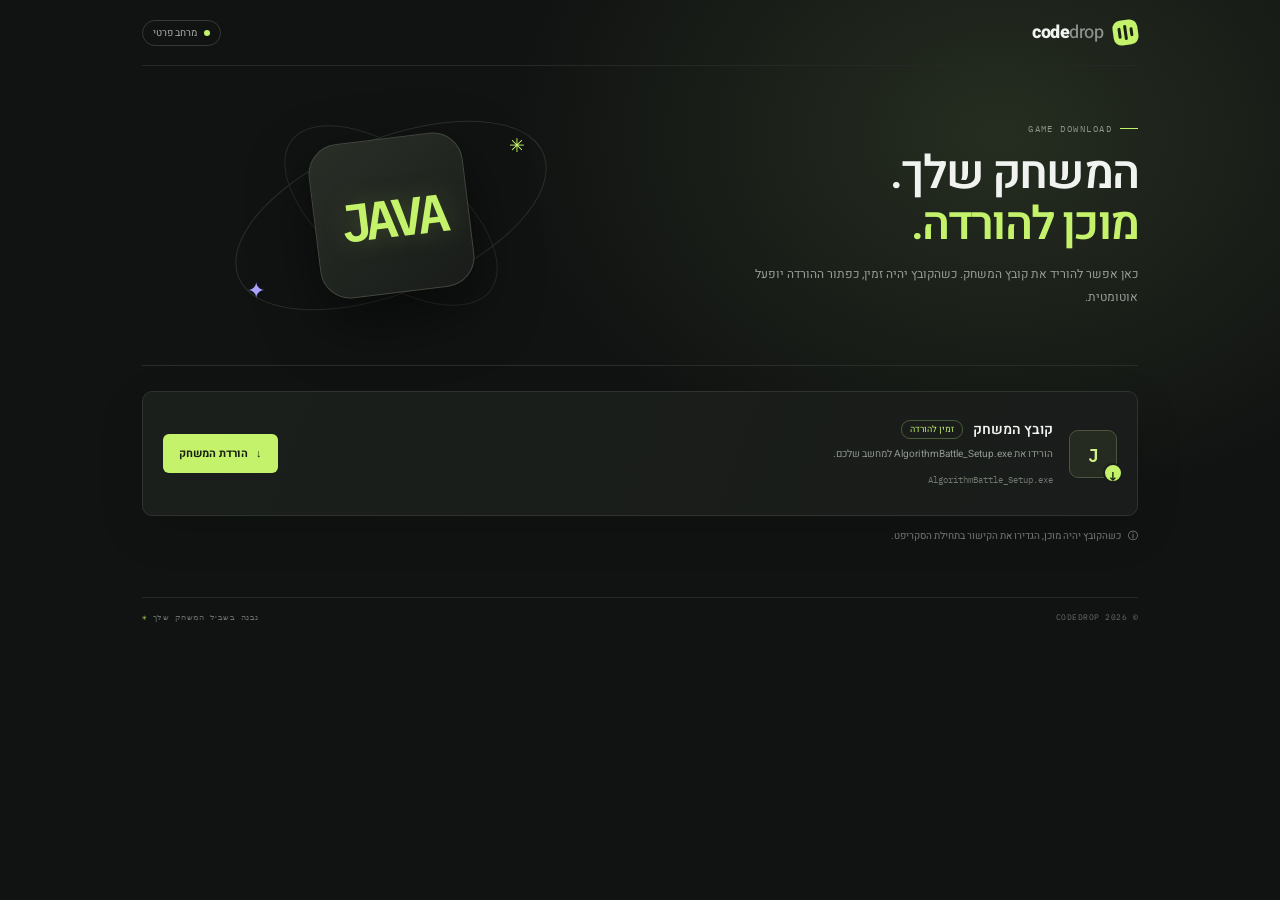
<file: game.html>
<!doctype html>
<html lang="he" dir="rtl">
<head>
    <meta charset="utf-8" />
    <meta name="viewport" content="width=device-width, initial-scale=1" />
    <meta name="theme-color" content="#111312" />
    <title>הורדת המשחק — CodeDrop</title>

    <link rel="preconnect" href="https://fonts.googleapis.com" />
    <link rel="preconnect" href="https://fonts.gstatic.com" crossorigin />
    <link href="https://fonts.googleapis.com/css2?family=Heebo:wght@400;500;600;700;800&family=IBM+Plex+Mono:wght@400;500;600&display=swap" rel="stylesheet" />

    <style>
        :root {
            --bg: #111312;
            --panel: #191c1a;
            --line: #2a2e2b;
            --text: #f1f3f1;
            --lime: #c4f36b;
            --mono: "IBM Plex Mono", monospace;
            --sans: "Heebo", sans-serif;
        }

        * { box-sizing: border-box; }

        body {
            margin: 0;
            min-height: 100vh;
            background: radial-gradient(ellipse at 78% 15%, #252d20 0, transparent 34%), var(--bg);
            color: var(--text);
            font-family: var(--sans);
            font-size: 14px;
        }

        .shell {
            max-width: 1080px;
            margin: auto;
            padding: 0 42px;
        }

        .topbar {
            height: 66px;
            border-bottom: 1px solid #252825;
            display: flex;
            align-items: center;
            justify-content: space-between;
        }

        .brand {
            display: flex;
            align-items: center;
            gap: 10px;
            color: var(--text);
            font-size: 18px;
            font-weight: 800;
            letter-spacing: -.5px;
            text-decoration: none;
        }

        .brand-light { color: #8b918d; font-weight: 500; }

        .mark {
            width: 25px;
            height: 25px;
            display: flex;
            gap: 3px;
            align-items: center;
            justify-content: center;
            background: var(--lime);
            border-radius: 8px;
            transform: rotate(-8deg);
        }

        .mark i {
            width: 3px;
            height: 9px;
            background: #1a2111;
            border-radius: 3px;
        }

        .mark i:nth-child(2) { height: 15px; }
        .mark i:nth-child(3) { height: 11px; }

        .status {
            font-size: 10px;
            color: #a9b1a9;
            border: 1px solid #333a33;
            border-radius: 20px;
            padding: 5px 10px;
        }

        .status i {
            display: inline-block;
            width: 6px;
            height: 6px;
            background: var(--lime);
            border-radius: 50%;
            margin-left: 5px;
        }

        .hero {
            min-height: 300px;
            display: grid;
            grid-template-columns: 1fr 1fr;
            align-items: center;
            border-bottom: 1px solid var(--line);
        }

        .eyebrow {
            font: 9px var(--mono);
            letter-spacing: 1.45px;
            color: #8c948c;
            display: flex;
            align-items: center;
            gap: 8px;
        }

        .eyebrow::before {
            content: "";
            width: 18px;
            height: 1px;
            background: var(--lime);
        }

        h1 {
            font-size: 46px;
            letter-spacing: -1.8px;
            line-height: 1.12;
            margin: 14px 0 8px;
            font-weight: 600;
        }

        h1 span { color: var(--lime); }

        .intro {
            max-width: 390px;
            color: #989f98;
            font-size: 12px;
            line-height: 1.9;
            margin: 12px 0 0;
        }

        .art {
            height: 260px;
            position: relative;
            display: grid;
            place-items: center;
        }

        .orbit {
            position: absolute;
            border: 1px solid #2b302a;
            border-radius: 50%;
            width: 330px;
            height: 155px;
            transform: rotate(-22deg);
        }

        .orbit.two {
            width: 250px;
            height: 125px;
            transform: rotate(37deg);
            border-color: #272d27;
        }

        .game-icon {
            position: relative;
            width: 155px;
            height: 155px;
            border: 1px solid #41483e;
            border-radius: 30px;
            background: linear-gradient(145deg, #292f27, #191c1a);
            box-shadow: 0 24px 60px #0008;
            display: grid;
            place-items: center;
            transform: rotate(-7deg);
        }

        .game-icon span {
            font: 600 53px var(--mono);
            letter-spacing: -6px;
            color: var(--lime);
            text-shadow: 0 0 30px #c4f36b35;
        }

        .spark {
            position: absolute;
            color: var(--lime);
            font-size: 19px;
            top: 46px;
            right: 23%;
        }

        .spark.two {
            top: auto;
            right: auto;
            bottom: 39px;
            left: 21%;
            color: #aaa2ff;
            font-size: 22px;
        }

        .panel {
            min-height: 125px;
            border: 1px solid #2e332e;
            background: linear-gradient(110deg, #1b1f1b, #191c1a);
            border-radius: 10px;
            margin-top: 25px;
            padding: 20px;
            display: flex;
            align-items: center;
            gap: 16px;
            box-shadow: 0 15px 45px #0002;
        }

        .file-icon {
            position: relative;
            height: 48px;
            width: 48px;
            flex: none;
            border: 1px solid #4c533e;
            background: #252b21;
            border-radius: 9px;
            display: grid;
            place-items: center;
            color: #d3f28b;
            font: 600 18px var(--mono);
        }

        .file-icon i {
            position: absolute;
            bottom: -6px;
            right: -7px;
            font-style: normal;
            width: 20px;
            height: 20px;
            border-radius: 50%;
            display: grid;
            place-items: center;
            background: var(--lime);
            color: #17200f;
            font-size: 13px;
            border: 2px solid #1a1d1b;
        }

        .copy { min-width: 0; }

        .title-row {
            display: flex;
            align-items: center;
            gap: 10px;
        }

        .title-row h2 {
            font-size: 14px;
            margin: 0;
            font-weight: 600;
        }

        .badge {
            font-size: 9px;
            color: #e8be70;
            border: 1px solid #5b4831;
            border-radius: 9px;
            padding: 2px 8px;
            white-space: nowrap;
        }

        .copy p {
            margin: 6px 0;
            color: #919890;
            font-size: 10px;
            line-height: 1.6;
        }

        .copy small {
            color: #6f766f;
            font: 9px var(--mono);
        }

        .download {
            margin-right: auto;
            height: 39px;
            display: flex;
            align-items: center;
            justify-content: center;
            gap: 8px;
            padding: 0 16px;
            border-radius: 6px;
            background: #313730;
            color: #929990;
            font-size: 11px;
            white-space: nowrap;
            text-decoration: none;
            cursor: not-allowed;
            opacity: .68;
        }

        .download.ready {
            background: var(--lime);
            color: #18200f;
            font-weight: 700;
            cursor: pointer;
            opacity: 1;
            transition: .15s;
        }

        .download.ready:hover {
            background: #d0fa82;
            transform: translateY(-1px);
        }

        .footnote {
            margin-top: 13px;
            color: #737a73;
            font-size: 10px;
        }

        .footnote span {
            color: #a2aa9f;
            margin-left: 5px;
        }

        .footer {
            margin-top: 54px;
            border-top: 1px solid #252825;
            display: flex;
            justify-content: space-between;
            padding: 14px 0;
            color: #686f69;
            font: 8px var(--mono);
            letter-spacing: .5px;
        }

        .footer b { color: var(--lime); }

        @media (max-width: 700px) {
            .shell { padding: 0 20px; }

            .hero {
                grid-template-columns: 1fr;
                min-height: 0;
            }

            .hero-copy { padding: 36px 0 0; }
            .hero h1 { font-size: 39px; }
            .art { height: 220px; }
            .orbit { width: 290px; }

            .panel {
                flex-wrap: wrap;
                padding: 16px;
                gap: 12px;
            }

            .copy { flex: 1; }

            .download {
                width: 100%;
                margin: 5px 0 0;
            }

            .footer { margin-top: 35px; }
        }

        @media (max-width: 390px) {
            .shell { padding: 0 15px; }
            .title-row { flex-wrap: wrap; }
            .hero h1 { font-size: 35px; }
        }
    </style>
</head>

<body>
<div class="shell">
    <header class="topbar">
        <a class="brand" href="./" aria-label="CodeDrop">
            <span class="mark"><i></i><i></i><i></i></span>
            <span>code<span class="brand-light">drop</span></span>
        </a>
        <span class="status"><i></i> מרחב פרטי</span>
    </header>

    <main>
        <section class="hero">
            <div class="hero-copy">
                <div class="eyebrow">GAME DOWNLOAD</div>
                <h1>המשחק שלך.<br /><span>מוכן להורדה.</span></h1>
                <p class="intro">
                    כאן אפשר להוריד את קובץ המשחק. כשהקובץ יהיה זמין,
                    כפתור ההורדה יופעל אוטומטית.
                </p>
            </div>

            <div class="art" aria-hidden="true">
                <div class="orbit"></div>
                <div class="orbit two"></div>
                <div class="game-icon"><span>JAVA</span></div>
                <div class="spark">✳</div>
                <div class="spark two">✦</div>
            </div>
        </section>

        <section class="panel" aria-label="קובץ המשחק">
            <div class="file-icon">J<i>↓</i></div>

            <div class="copy">
                <div class="title-row">
                    <h2 id="fileTitle">קובץ המשחק</h2>
                    <span class="badge" id="fileBadge">בקרוב</span>
                </div>
                <p id="fileDescription">קובץ המשחק עדיין לא הוגדר להורדה.</p>
                <small id="fileMeta">GAME · DOWNLOAD</small>
            </div>

            <a
                    class="download"
                    id="downloadButton"
                    href="#"
                    aria-disabled="true"
                    tabindex="-1"
            >
                <span>↓</span>
                <span id="buttonText">ההורדה תיפתח בקרוב</span>
            </a>
        </section>

        <div class="footnote">
            <span>ⓘ</span>
            כשהקובץ יהיה מוכן, הגדירו את הקישור בתחילת הסקריפט.
        </div>
    </main>

    <footer class="footer">
        <span>© 2026 CODEDROP</span>
        <span>נבנה בשביל המשחק שלך <b>✳</b></span>
    </footer>
</div>

<script>
    // כשיש קובץ, הכניסו כאן את הנתיב אליו ואת שם הקובץ שיורד.
    const GAME_DOWNLOAD_URL = "PlayersTemplate/JavaDeskIDE/bin/AlgorithmBattle_Setup.exe";
    const GAME_FILE_NAME = "AlgorithmBattle_Setup.exe";

    const button = document.getElementById("downloadButton");

    if (GAME_DOWNLOAD_URL) {
        button.href = new URL(GAME_DOWNLOAD_URL, window.location.href).href;
        button.classList.add("ready");
        button.removeAttribute("aria-disabled");
        button.removeAttribute("tabindex");
        button.setAttribute("download", GAME_FILE_NAME || "");

        document.getElementById("fileBadge").textContent = "זמין להורדה";
        document.getElementById("fileBadge").style.color = "var(--lime)";
        document.getElementById("fileBadge").style.borderColor = "#485a36";

        document.getElementById("fileDescription").textContent =
            GAME_FILE_NAME
                ? `הורידו את ${GAME_FILE_NAME} למחשב שלכם.`
                : "קובץ המשחק זמין להורדה.";

        document.getElementById("fileMeta").textContent =
            GAME_FILE_NAME || "GAME · DOWNLOAD";

        document.getElementById("buttonText").textContent = "הורדת המשחק";
    } else {
        button.addEventListener("click", event => event.preventDefault());
    }
</script>
</body>
</html>
</file>
